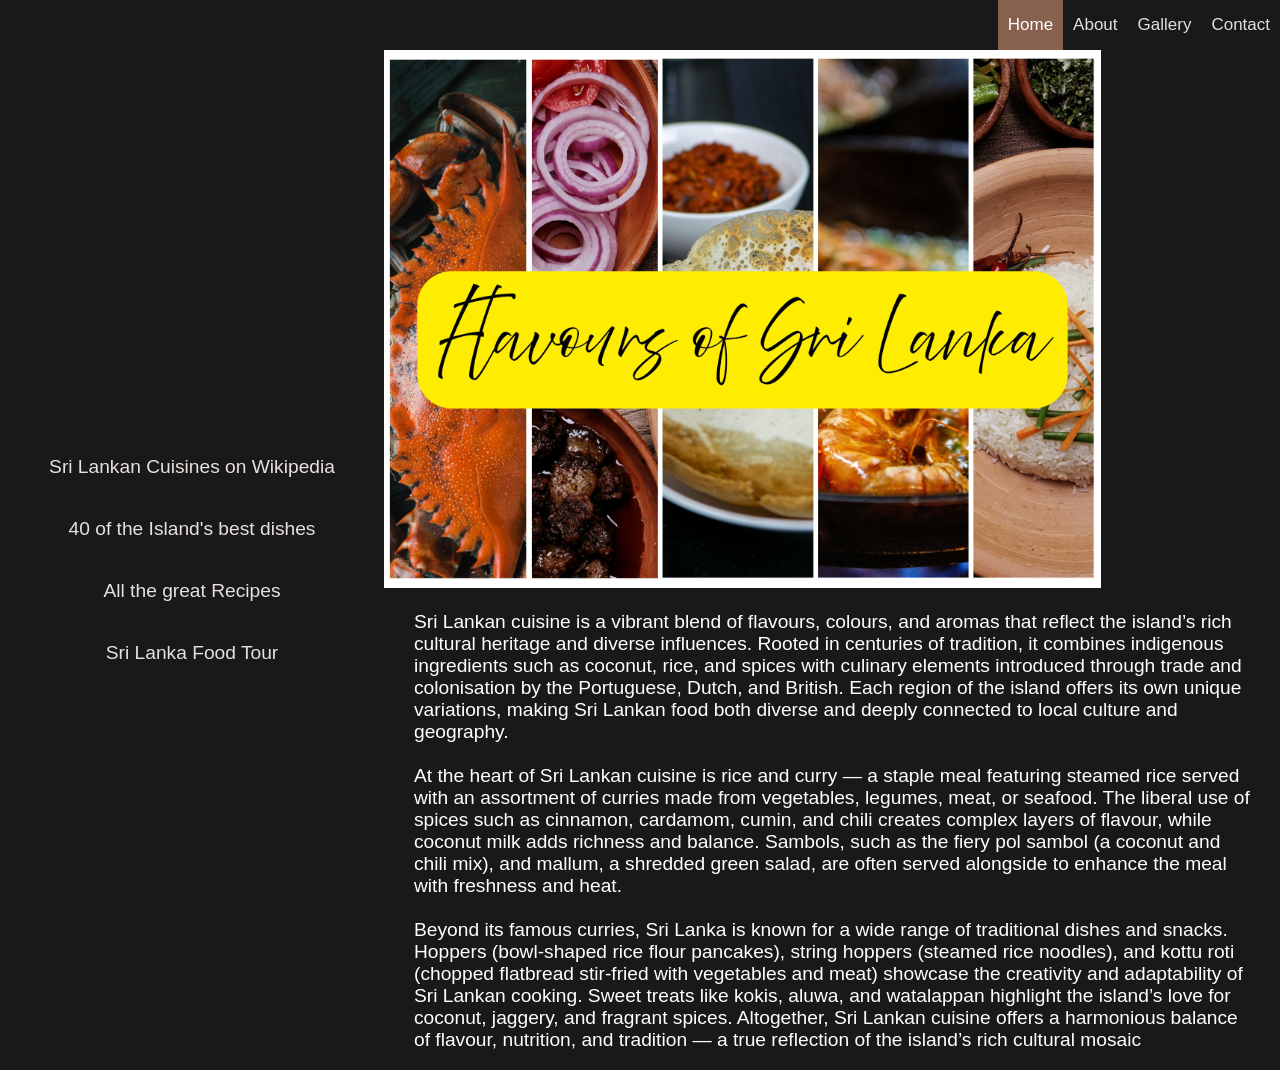
<file: index.html>
<!DOCTYPE html>
<html lang="en">
<head>
	<meta charset="UTF-8">
    <meta http-equiv="X-UA-Compatible" content="IE=edge">
	<meta name="viewport" content="width=device-width, initial-scale=1.0">
	<meta name="description" content="Sri Lankan Food Hobby site" >
	<title>Flavours of Sri Lanka | Home </title>
	<link rel="stylesheet" href="style.css">
	<link rel="stylesheet" href="index.css" >
</head>

<body>
	<header>
		 
        <label for="hamburger_checkbox">
            <img id="hamburger_image" src="images/Hamburgericon.svg" alt="Expand and collapse menu.">
        </label>
        <input id="hamburger_checkbox" type="checkbox">
		<nav>
			<a class="active_nav" href="index.html">Home</a>
			<a href="about.html">About</a>
			<a href="gallery.html">Gallery</a>
			<a href="contact.html">Contact</a>
		</nav>
	</header>
	<main>
		<aside>
			<a href="https://en.wikipedia.org/wiki/Sri_Lankan_cuisine">Sri Lankan Cuisines on Wikipedia</a>
			<a href="https://migrationology.com/sri-lankan-food-40-of-the-islands-best-dishes/">40 of the Island's best dishes</a>
			<a href="https://www.sbs.com.au/food/tag/cuisine/sri-lankan">All the great Recipes</a>
			<a href="https://www.youtube.com/watch?v=ZU507iGy8Tw">Sri Lanka Food Tour</a>
		</aside>
		<section>

                <img id="main_image"
                srcset="images/HeroImage480px.jpg 480w,
                        images/HeroImage960px.jpg 960w,
                        images/HeroImage1920px.jpg 1920w"
                        sizes="(max-width: 480px) 480px,
                        (max-width: 960px) 960px,
                        (max-width: 1920px) 1920px"
                        src="images/HeroImage1920px.jpg"
                title="Flavours of Sri Lanka"
                alt="Hero Image showing few Sri Lankan food dishes">

			<article>
				<h2>What Sri Lankan Food is about</h2>
				<p>Sri Lankan cuisine is a vibrant blend of flavours, colours, and aromas that reflect the island’s rich cultural heritage and diverse influences. 
                    Rooted in centuries of tradition, it combines indigenous ingredients such as coconut, rice, and spices with culinary elements introduced through trade and colonisation by the Portuguese, Dutch, and British. 
                    Each region of the island offers its own unique variations, making Sri Lankan food both diverse and deeply connected to local culture and geography. 
                <br><br> 
                 At the heart of Sri Lankan cuisine is rice and curry — a staple meal featuring steamed rice served with an assortment of curries made from 
                    vegetables, legumes, meat, or seafood. The liberal use of spices such as cinnamon, cardamom, cumin, and chili creates complex layers of flavour, 
                    while coconut milk adds richness and balance. Sambols, such as the fiery pol sambol (a coconut and chili mix), and mallum, a shredded green salad, 
                    are often served alongside to enhance the meal with freshness and heat.
                  <br><br>                    
                 Beyond its famous curries, Sri Lanka is known for a wide range of traditional dishes and snacks. Hoppers (bowl-shaped rice flour pancakes), string hoppers (steamed rice noodles), 
                    and kottu roti (chopped flatbread stir-fried with vegetables and meat) showcase the creativity and adaptability of Sri Lankan cooking. Sweet treats like kokis, aluwa, and watalappan 
                    highlight the island’s love for coconut, jaggery, and fragrant spices. Altogether, Sri Lankan cuisine offers a harmonious balance of flavour, nutrition, and tradition — a true reflection 
                    of the island’s rich cultural mosaic
                 </p>  

			</article>

		</section>
	</main>


</body>
</html>
</file>
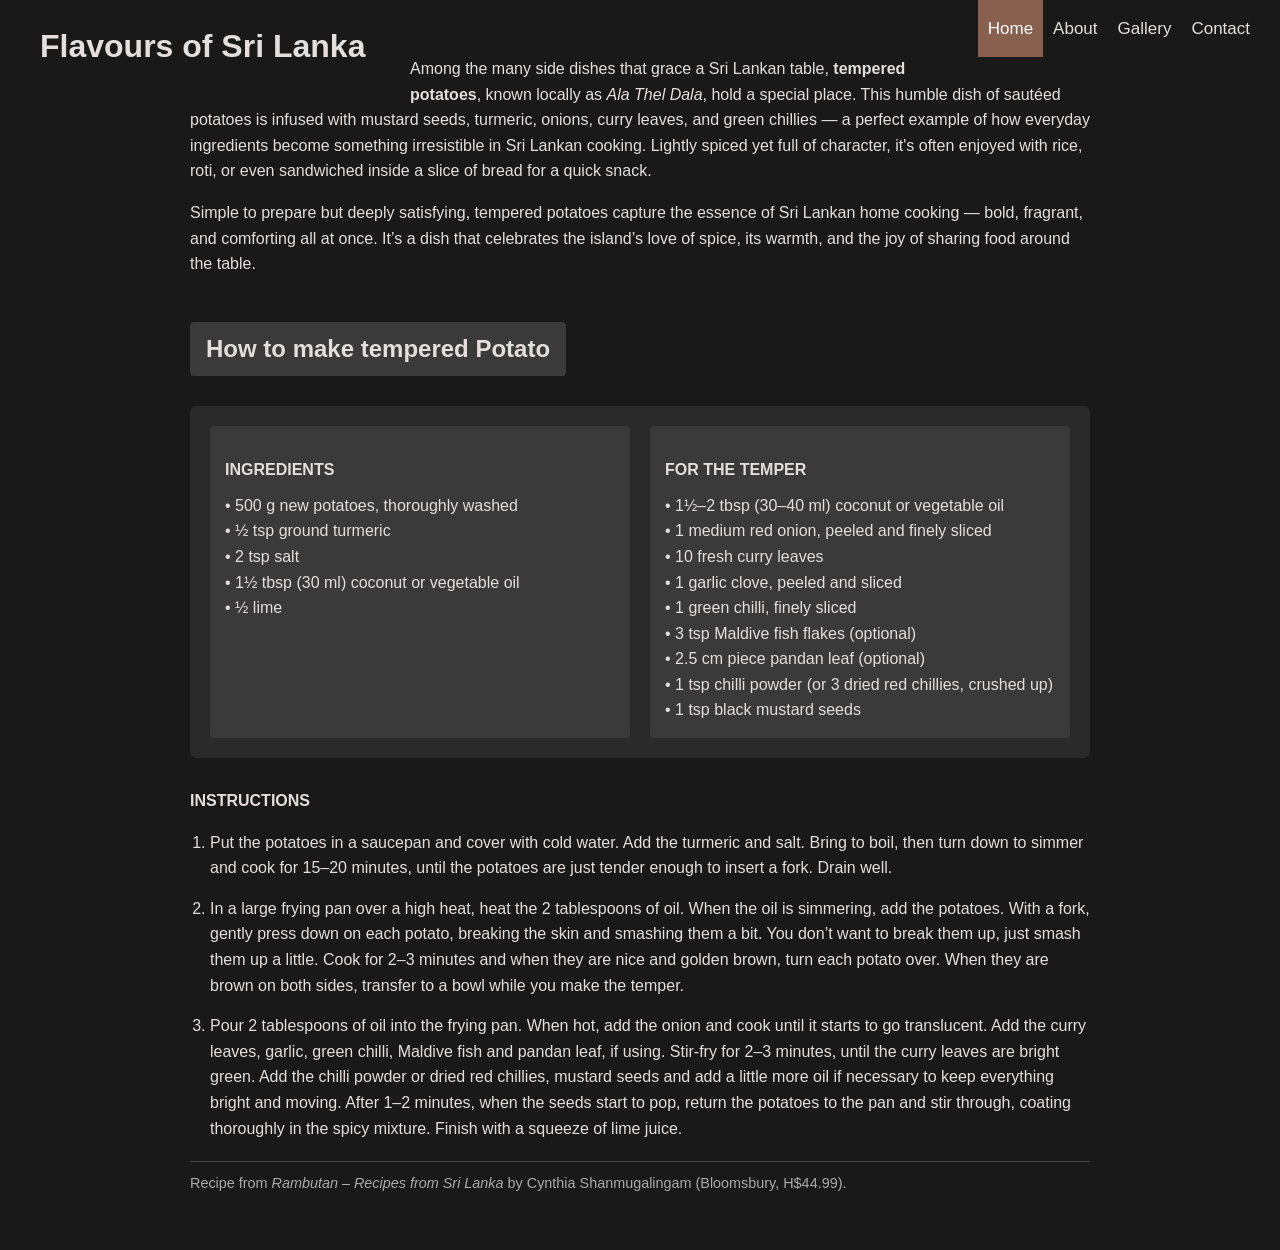
<file: about.html>
<!DOCTYPE html>
<html lang="en">
<head>
  <meta charset="UTF-8">
  <meta name="viewport" content="width=device-width, initial-scale=1.0">
  <title>Tempered Potato | Flavours of Sri Lanka</title>
  <link rel="stylesheet" href="style.css">
  <link rel="stylesheet" href="about.css">
</head>

<body>
  <h1>Flavours of Sri Lanka</h1> 
        <label for="hamburger_checkbox">
            <img id="hamburger_image" src="images/Hamburgericon.svg" alt="Expand and collapse menu.">
        </label>
        <input id="hamburger_checkbox" type="checkbox">
		<nav>
			<a class="active_nav" href="index.html">Home</a>
			<a href="about.html">About</a>
			<a href="gallery.html">Gallery</a>
			<a href="contact.html">Contact</a>
		</nav>
  
  
    <main class="recipe-page">
    <section class="intro">
      <p>Among the many side dishes that grace a Sri Lankan table, <strong>tempered potatoes</strong>, known locally as <em>Ala Thel Dala</em>, hold a special place. This humble dish of sautéed potatoes is infused with mustard seeds, turmeric, onions, curry leaves, and green chillies — a perfect example of how everyday ingredients become something irresistible in Sri Lankan cooking. Lightly spiced yet full of character, it's often enjoyed with rice, roti, or even sandwiched inside a slice of bread for a quick snack.</p>

      <p>Simple to prepare but deeply satisfying, tempered potatoes capture the essence of Sri Lankan home cooking — bold, fragrant, and comforting all at once. It’s a dish that celebrates the island’s love of spice, its warmth, and the joy of sharing food around the table.</p>
    </section>

    <h2>How to make tempered Potato</h2>

    <section class="ingredients">
      <div class="column">
        <h3>Ingredients</h3>
        <ul>
          <li>500 g new potatoes, thoroughly washed</li>
          <li>½ tsp ground turmeric</li>
          <li>2 tsp salt</li>
          <li>1½ tbsp (30 ml) coconut or vegetable oil</li>
          <li>½ lime</li>
        </ul>
      </div>

      <div class="column">
        <h3>For the temper</h3>
        <ul>
          <li>1½–2 tbsp (30–40 ml) coconut or vegetable oil</li>
          <li>1 medium red onion, peeled and finely sliced</li>
          <li>10 fresh curry leaves</li>
          <li>1 garlic clove, peeled and sliced</li>
          <li>1 green chilli, finely sliced</li>
          <li>3 tsp Maldive fish flakes (optional)</li>
          <li>2.5 cm piece pandan leaf (optional)</li>
          <li>1 tsp chilli powder (or 3 dried red chillies, crushed up)</li>
          <li>1 tsp black mustard seeds</li>
        </ul>
      </div>
    </section>

    <section class="instructions">
      <h3>Instructions</h3>
      <ol>
        <li>Put the potatoes in a saucepan and cover with cold water. Add the turmeric and salt. Bring to boil, then turn down to simmer and cook for 15–20 minutes, until the potatoes are just tender enough to insert a fork. Drain well.</li>

        <li>In a large frying pan over a high heat, heat the 2 tablespoons of oil. When the oil is simmering, add the potatoes. With a fork, gently press down on each potato, breaking the skin and smashing them a bit. You don’t want to break them up, just smash them up a little. Cook for 2–3 minutes and when they are nice and golden brown, turn each potato over. When they are brown on both sides, transfer to a bowl while you make the temper.</li>

        <li>Pour 2 tablespoons of oil into the frying pan. When hot, add the onion and cook until it starts to go translucent. Add the curry leaves, garlic, green chilli, Maldive fish and pandan leaf, if using. Stir-fry for 2–3 minutes, until the curry leaves are bright green. Add the chilli powder or dried red chillies, mustard seeds and add a little more oil if necessary to keep everything bright and moving. After 1–2 minutes, when the seeds start to pop, return the potatoes to the pan and stir through, coating thoroughly in the spicy mixture. Finish with a squeeze of lime juice.</li>
      </ol>
      <p class="credit">Recipe from <em>Rambutan – Recipes from Sri Lanka</em> by Cynthia Shanmugalingam (Bloomsbury, H$44.99).</p>
    </section>
  </main>
</body>
</html>
</file>
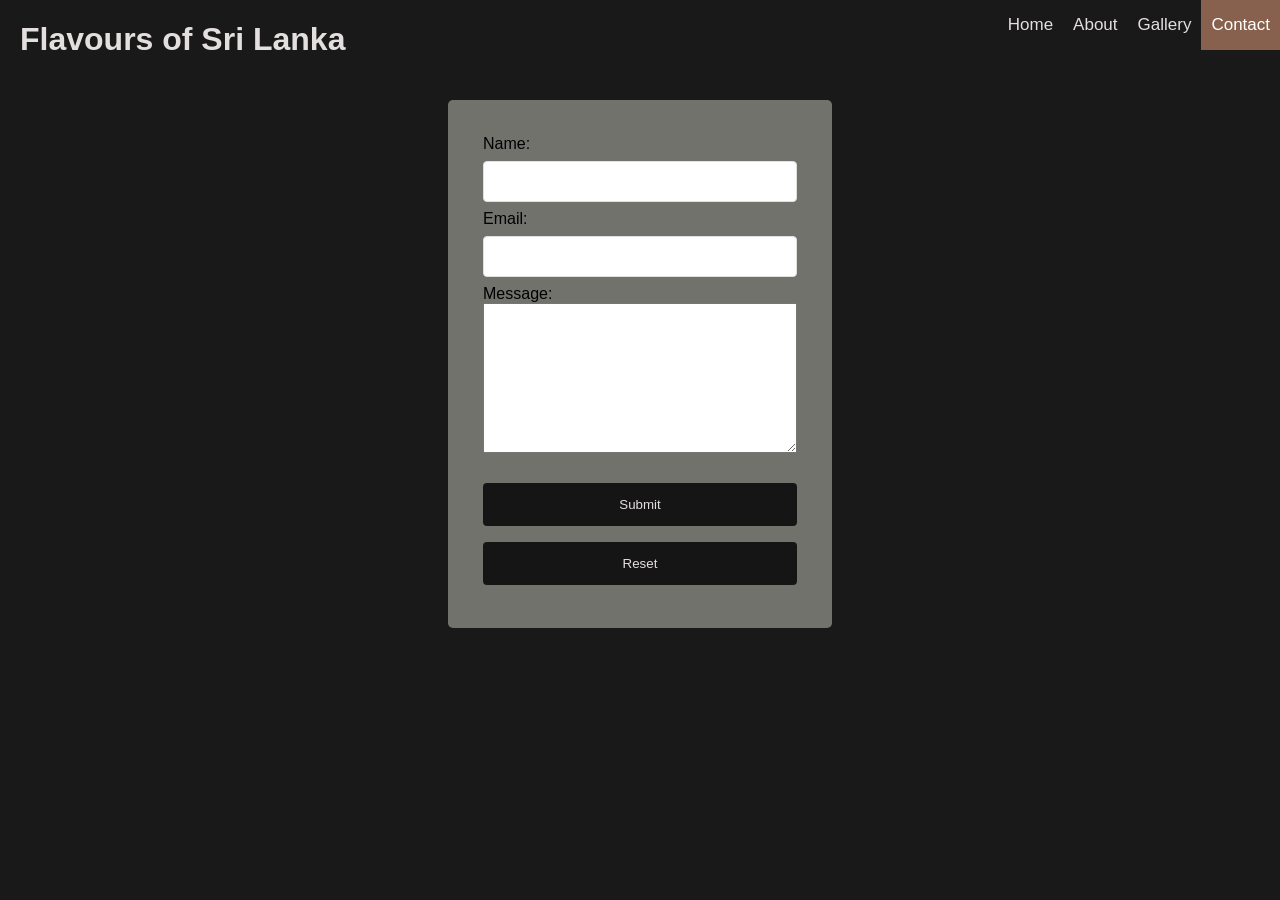
<file: contact.html>
<!DOCTYPE html>
<html lang="en">
<head>
	<meta charset="UTF-8">
    <meta http-equiv="X-UA-Compatible" content="IE=edge">
	<meta name="viewport" content="width=device-width, initial-scale=1.0">
	<meta name="description" content="Sri Lankan Food Hobby Site" >
	<title>Flavours of Sri Lanka | Contact </title>
	<link rel="stylesheet" href="style.css">
	<link rel="stylesheet" href="contact.css" >
</head>

<body>

	<header>
		<h1>Flavours of Sri Lanka</h1> 
        <label for="hamburger_checkbox">
            <img id="hamburger_image" src="images/Hamburgericon.svg" alt="Expand and collapse menu.">
        </label>
        <input id="hamburger_checkbox" type="checkbox">
		<nav>
			<a href="index.html">Home</a>
			<a href="about.html">About</a>
			<a href="gallery.html">Gallery</a>
			<a class="active_nav" href="contact.html">Contact</a>
		</nav>
	</header>
    <form id="contact_form">
		<label for="name">Name:</label><br >
		<input type="text" id="name" name="name" ><br >
		<label for="email">Email:</label><br >
		<input type="email" id="email" name="email" ><br >
		<label for="message">Message:</label><br >
		<textarea id="message" name="message"></textarea><br ><br >
		<button type="submit" >Submit</button><br >
		<button type="reset">Reset</button>
	</form>

    
</body>
</html>
</file>
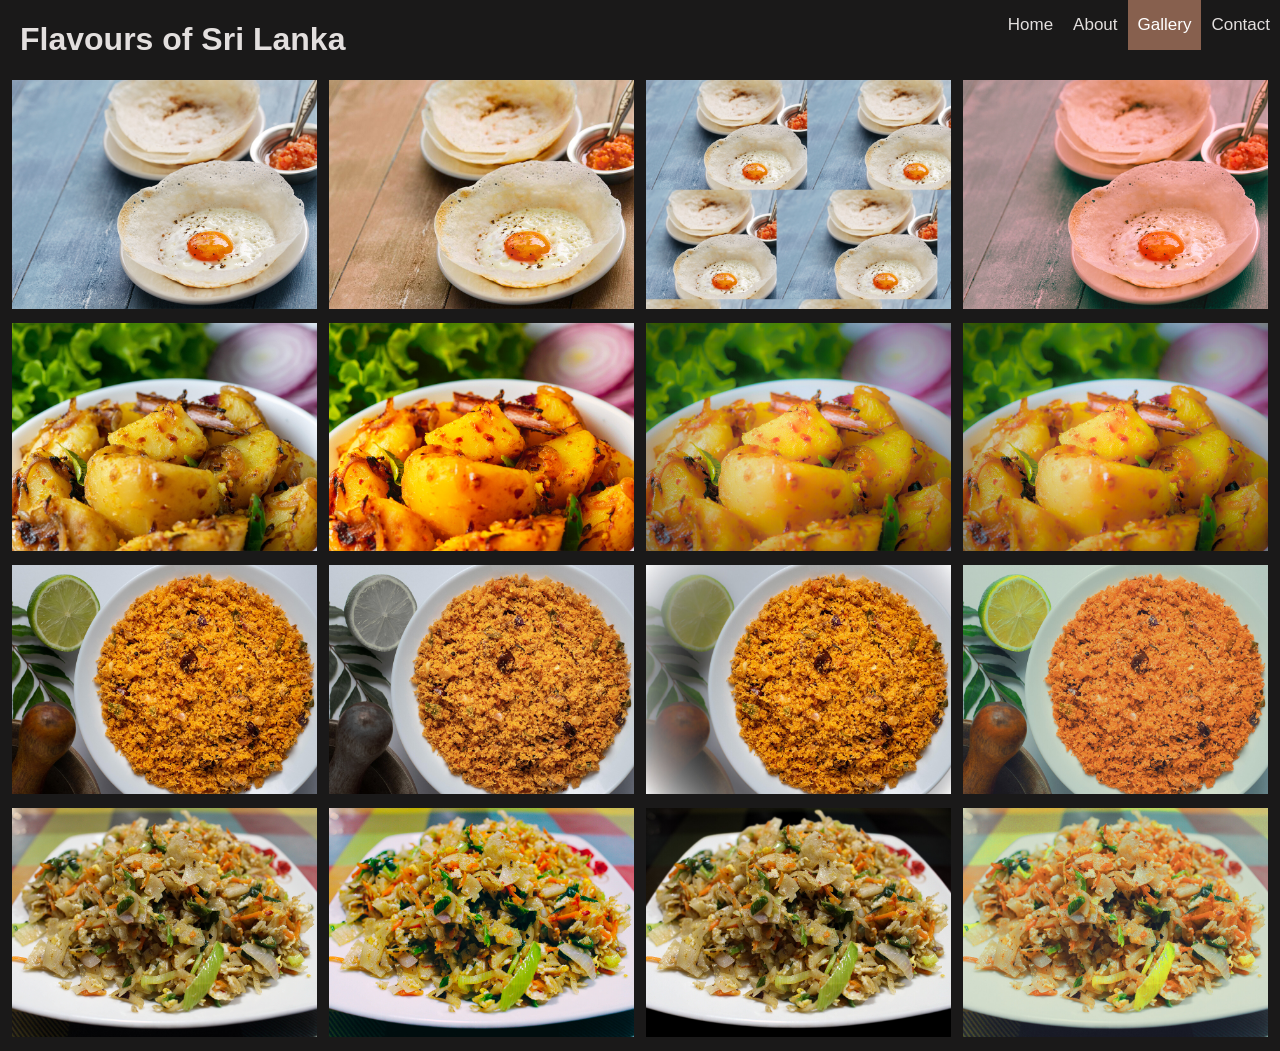
<file: gallery.html>
<!DOCTYPE html>
<html lang="en">
<head>
	<meta charset="UTF-8">
    <meta http-equiv="X-UA-Compatible" content="IE=edge">
	<meta name="viewport" content="width=device-width, initial-scale=1.0">
	<meta name="description" content="Sixteen images of Sri Lankan Food" >
	<title>Flavours of Sri Lanka | Gallery </title>
	<link rel="stylesheet" href="style.css">
	<link rel="stylesheet" href="gallery.css" >
</head>

<body>

	<header>
		<h1>Flavours of Sri Lanka</h1> 
        <label for="hamburger_checkbox">
            <img id="hamburger_image" src="images/Hamburgericon.svg" alt="Expand and collapse menu.">
        </label>
        <input id="hamburger_checkbox" type="checkbox">
		<nav>
			<a href="index.html">Home</a>
			<a href="about.html">About</a>
			<a class="active_nav" href="gallery.html">Gallery</a>
			<a href="contact.html">Contact</a>
		</nav>
	</header>
    <!--Photo Grid -->
	<div id="row"> 
		
		<div class="column">
			<img src="images/Photo Grid Image 1 No filter 4to3 ratio 960px.jpg" alt="Egg Hoppers" title="Hoppers" >
            <img src="images/Photo Grid Image 2 No filter 4to3 ratio 960px.jpg" alt="Tempered Potatoes" title="Tempered Potatoes" >
            <img src="images/Photo Grid Image 3 No filter 4 to 3 ratio 960px.jpg" alt="Coconut Sambol" title="Coconut Sambol" >
            <img src="images/Photo Grid Image 4 No filter 4to3 ratio 960px.jpg" alt="Kottu Roti" title="Kottu Roti" >
			
		</div>
		
		<div class="column">
			<img src="images/Photo Grid Image 1 Hue and Saturation to 100 on Canva 960px.jpg"	alt="Egg Hoppers" title="Egg Hoppers" >
			<img src="images/Photo Grid Image 2 Eldar filter on Canva 4to3 ratio 960px - Edited.jpg"	alt="Tempered Potatoes" title="Tempered Potatoes" >
			<img src="images/Photo Grid Image 3 Background Saturation edit on Canva 4to3 ratio 960px.jpg"	alt="Coconut Sambol" title="Coconut Sambol" >
			<img src="images/Photo Grid Image 4 Aria Filter on Canva 4to 3 ratio 960px.jpg"	alt="Kottu Roti" title="Kottu Roti" >
		</div>

		<div class="column">
			<img src="images/Photo Grid Image 1 Repeat filter  on Ps 960px.jpg" alt="Egg Hoppers" title="Egg Hoppers" >
			<img src="images/Photo Grid Image 2 lighting and texture adjusted on Canva 4to3 ratio 960px - Edited.jpg" alt="Tempered Potatoes" title="Tempered Potatoes" >
			<img src="images/Photo Grid Image 3 Background texture adjusted 4 to 3 ratio 960px - Edited.jpg" alt="Coconut Sambol" title="Coconut Sambol" >
            <img src="images/Photo Grid Image 4 Background color and light adjusted on Canva.jpg" alt="Kottu Roti" title="Kottu Roti" >
		</div>

		<div class="column">
			<img src="images/Photo Grid Image 1 Sangri filter on Canva 960px - Edited.jpg" alt="Egg Hoppers" title="Egg Hoppers">
			<img src="images/Photo Grid Image 2 lighting and texture adjusted on Canva 4to3 ratio 960px - Edited.jpg">
			<img src="images/Photo Grid Image 3 Oceanic filter on Canva 4 to 3 ratio 960px (2).jpg" alt="Coconut Sambol" title="Coconut Sambol">
            <img src="images/Photo Grid Image 4 Oceanic FIleter on Canva 4to 3 ratio 960px.jpg" alt="Kottu Roti" title="Kottu Roti">
		</div>
		
	</div>


</body>
</html>
</file>
<file: style.css>
/* This is in Harley's General CSS*/
* {
	box-sizing: border-box;
}

body {
	background: #1a1919;
	font-family: Arial, Helvetica, sans-serif;
	margin: 0;
}
/* -------------------------------------------------------------- */
/* Mobile First View: in Harley's header.css */

/* Style the header which contains the navigation links */
header {
    background-color: #1a1919;
    overflow: hidden;
  }
  
  /* Hide the checkbox which we use for the hamburger menu functionality */
  #hamburger_checkbox {
    display: none;
  }
  
  /* Style the image we use as a label for the hamburger menu checkbox */
  #hamburger_image {
    background-color: white;
    display: block;
    margin-bottom: 20px;
    margin-left: auto;
    margin-right: auto;
    padding: 10px;
    width: 10%;
  }
  
  
  /* Show or hide the navigation links depending on whether the hamburger menu checkbox is checked or not */
  input[id="hamburger_checkbox"]:not(:checked) + nav {
    display: none;
  }
  
  /* Style the heading */
  h1 {
    color: #E3DFDE;
    float: left;
    padding: 0 20px;
    width: 100%;
  }
  
  
  /* Style the links inside the navigation bar */
  nav a {
    color: #E3DFDE;							
    float: left;
    font-size: 17px;
    padding: 15px 10px;
    text-align: center;
    text-decoration: none;
    width: 100%;
  }
  
  
  /* Change the color of links on hover using mouse */
  nav a:hover {
    background-color: #E3DFDE;
    color: #4B3C35;
  }
  
  /* Change the color of links on focus using tab key */
  nav a:focus {
    background-color: white;
    color: black;
    outline: none;
  }
  
  /* Change the color of the active/current link */
  .active_nav {
    background-color: #87604E;
    color: white;
  }

    
   /* For desktop: */
  @media only screen and (min-width: 768px) {
  
        /* Hide the hamburger menu image we use as a label for the hamburger menu checkbox */
        #hamburger_image {
          display: none;
        }
  
        /* Show the navigation links... even if the hamburger menu checkbox is not selected (menu open) */
        input[id="hamburger_checkbox"]:not(:checked) + nav {
          display:block
        }
  
        /* Style the heading */
        h1 {
          text-align: left;
          width: 390px;
        }
  
        /* Style the navigation bar */
        nav {
          float: right;
        }
  
        /* Style the links inside the navigation bar */
        nav a {
          width: auto;
        }
  }
</file>
<file: index.css>
/* Mobile First View: */



h2 {
	display: none;
}

aside {
	background: #1a1919;
	font-size: 120%;
	padding: 5px 0;
	text-align: center;
	width: 100%;
}

/* Style the links in the aside section */
aside a {
	color: #e7e1de;
	display: block;
	padding-top: 20px;
    padding-right: 2px;
    padding-bottom: 20px;
    padding-left: 2px;
	text-decoration: none;
	width: 150%;
}

/* Change the color of aside links on hover using mouse */
aside a:hover {
	background-color: #070606f3;
	color: white;
}


/* Change the color of aside links on focus using tab key */
aside a:focus {
  background-color: #e2df2b;
  color: #E3DFDE;
  outline: none;
}


article {
	background-color: #1a1919;
	color: #ffffff;
	font-size: 120%;
	padding: 0 30px;
}


#main_image {
	align-items: center;
    width: 80%;
}


/* For desktop: */
@media only screen and (min-width: 768px) {

	main {
		display: flex;
	}

	aside {
		align-items: center;
		display: flex;
		flex-direction: column;
		float: center;
		justify-content: center;
		width: 30%;
	}

	section {
		display: inline;
		float: right;
		width: 70%;
	}

}
</file>
<file: about.css>
h2{
  display: none;
}

body {
  background-color: #1a1919;
  color: #E3DFDE;
  font-family: Arial, Helvetica, sans-serif;
  margin: 0;
  padding: 0 20px;
  line-height: 1.6;
}

main {
  max-width: 900px;
  margin: 0 auto;
  padding: 40px 0;
}


h2 {
  text-align: center;
  color: #E3DFDE;
  background-color: #3a3a3a;
  display: inline-block;
  padding: 8px 16px;
  border-radius: 4px;
  margin: 30px auto;
}

h3 {
  color: #E3DFDE;
  text-transform: uppercase;
  font-size: 1em;
  margin-bottom: 10px;
}

.intro p {
  margin-bottom: 15px;
}

.ingredients {
  display: flex;
  flex-wrap: wrap;
  gap: 20px;
  background-color: #2a2a2a;
  padding: 20px;
  border-radius: 6px;
}

.column {
  flex: 1 1 45%;
  background-color: #3a3a3a;
  padding: 15px;
  border-radius: 4px;
}

ul {
  list-style-type: none;
  padding: 0;
  margin: 0;
}

ul li::before {
  content: "• ";
  color: #E3DFDE;
}

.instructions {
  margin-top: 30px;
}

.instructions ol {
  padding-left: 20px;
}

.instructions li {
  margin-bottom: 15px;
}

.credit {
  font-size: 0.9em;
  color: #aaa;
  margin-top: 20px;
  border-top: 1px solid #444;
  padding-top: 10px;
}
</file>
<file: contact.css>
form {
  border-radius: 5px;
  background-color: #72726d;
  margin: 20px auto; 
  padding: 35px;
  width: 90%;
}

form textarea {
  width: 100%;
  height: 150px;
}

input {
  width: 100%;
  padding: 12px 20px;
  margin: 8px 0;
  display: inline-block;
  border: 1px solid #E3DFDE;
  border-radius: 4px;
  box-sizing: border-box;
}

button {
  width: 100%;
  background-color: #161515;
  color: #E3DFDE;
  padding: 14px 20px;
  margin: 8px 0;
  border: none;
  border-radius: 4px;
  cursor: pointer;
}

button:hover, button:focus {
  filter: brightness(125%);
}


/* Small devices (portrait tablets and large phones, 600px and up) */
@media only screen and (min-width: 600px) {
    form {
    width: 70%;
  }
}

/* Medium devices (landscape tablets, 768px and up) */
@media only screen and (min-width: 768px) {
  form {
    width: 50%;
  }
}

/* Large devices (laptops/desktops, 992px and up) */
@media only screen and (min-width: 992px) {
  form {
    width: 40%;
  }
}

/* Extra large devices (large laptops and desktops, 1200px and up) */
@media only screen and (min-width: 1200px) {
    form {
    width: 30%;
  }
}
</file>
<file: gallery.css>
/* Mobile First View */
/* Photo Grid */
#row {
	display: flex;
	flex-wrap: wrap;
	padding: 0 12px;
	vertical-align: middle;
}

.column {
	margin-top: 0;
	max-width: 100%;
	vertical-align: middle;
}

.column img {
	padding-bottom: 10px;
	width: 100%;
}


/* For desktops */
@media only screen and (min-width: 768px) {
	.column {
		max-width: 50%;
		padding: 0 6px;
	}

	#row {
	padding: 0 6px;
	}
}



/* Extra large devices (large laptops and desktops, 1200px and up) */
@media only screen and (min-width: 1200px) {
	.column {
		max-width: 25%;
	}
}
</file>
